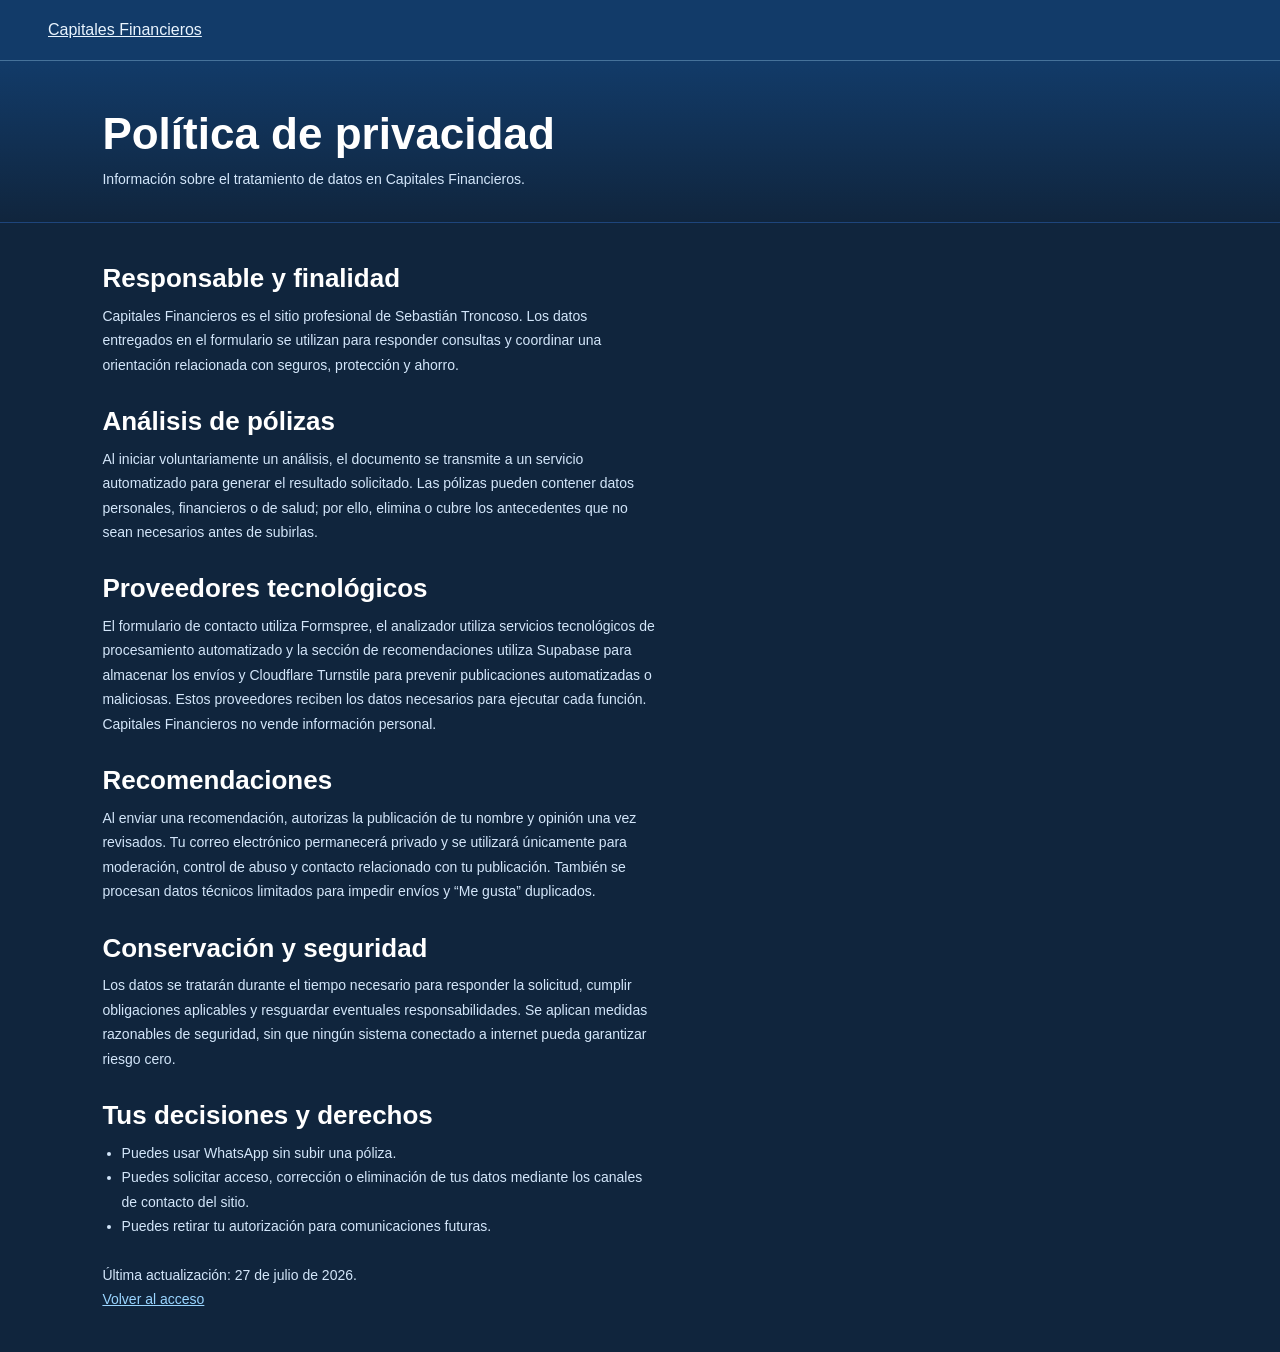
<file: privacidad/index.html>
<!doctype html><html lang="es-CL">
<head><meta charset="utf-8"><meta name="viewport" content="width=device-width, initial-scale=1">
<title>Privacidad | Capitales Financieros</title><link rel="stylesheet" href="/assets/polizas.css"></head>
<body><header class="portal-menu"><a href="/">Capitales Financieros</a></header><main>
    <div class="inner-hero">

      <h1 class="inner-title">Política de privacidad</h1>
      <p class="inner-desc">Información sobre el tratamiento de datos en Capitales Financieros.</p>
    </div>
    <div class="inner-body privacy-content">
      <h2>Responsable y finalidad</h2>
      <p>Capitales Financieros es el sitio profesional de Sebastián Troncoso. Los datos entregados en el formulario se utilizan para responder consultas y coordinar una orientación relacionada con seguros, protección y ahorro.</p>
      <h2>Análisis de pólizas</h2>
      <p>Al iniciar voluntariamente un análisis, el documento se transmite a un servicio automatizado para generar el resultado solicitado. Las pólizas pueden contener datos personales, financieros o de salud; por ello, elimina o cubre los antecedentes que no sean necesarios antes de subirlas.</p>
      <h2>Proveedores tecnológicos</h2>
      <p>El formulario de contacto utiliza Formspree, el analizador utiliza servicios tecnológicos de procesamiento automatizado y la sección de recomendaciones utiliza Supabase para almacenar los envíos y Cloudflare Turnstile para prevenir publicaciones automatizadas o maliciosas. Estos proveedores reciben los datos necesarios para ejecutar cada función. Capitales Financieros no vende información personal.</p>
      <h2>Recomendaciones</h2>
      <p>Al enviar una recomendación, autorizas la publicación de tu nombre y opinión una vez revisados. Tu correo electrónico permanecerá privado y se utilizará únicamente para moderación, control de abuso y contacto relacionado con tu publicación. También se procesan datos técnicos limitados para impedir envíos y “Me gusta” duplicados.</p>
      <h2>Conservación y seguridad</h2>
      <p>Los datos se tratarán durante el tiempo necesario para responder la solicitud, cumplir obligaciones aplicables y resguardar eventuales responsabilidades. Se aplican medidas razonables de seguridad, sin que ningún sistema conectado a internet pueda garantizar riesgo cero.</p>
      <h2>Tus decisiones y derechos</h2>
      <ul>
        <li>Puedes usar WhatsApp sin subir una póliza.</li>
        <li>Puedes solicitar acceso, corrección o eliminación de tus datos mediante los canales de contacto del sitio.</li>
        <li>Puedes retirar tu autorización para comunicaciones futuras.</li>
      </ul>
      <p style="margin-top:1.5rem;">Última actualización: 27 de julio de 2026.</p>
      <p><a class="privacy-link" href="/">Volver al acceso</a></p>
</div></main></body></html>
</file>
<file: assets/polizas.css>
*, *::before, *::after { box-sizing: border-box; margin: 0; padding: 0; }
:root {
  --navy: #000068;
  --blue: #4066B3;
  --light-blue: #85B7EB;
  --bg: #000050;
  --bg-dark: #00003a;
  --text: #dce8ff;
  --text-muted: rgba(205,222,255,0.78);
  --border: rgba(64,102,179,0.25);
}
html { scroll-behavior: smooth; }
body { font-family: Arial, Helvetica, sans-serif; background: var(--bg-dark); color: var(--text); min-height: 100vh; overflow-x: hidden; }
button,input,select,textarea{font:inherit}
/* ── INNER SCREENS ── */
.inner-screen { min-height:100vh; background:var(--bg-dark); }
.inner-hero { background:linear-gradient(180deg, var(--navy) 0%, var(--bg-dark) 100%); padding:3rem clamp(1.5rem,8vw,8rem) 2rem; border-bottom:0.5px solid var(--border); }
.inner-eyebrow { font-size:10px; font-weight:500; letter-spacing:0.14em; text-transform:uppercase; color:var(--blue); margin-bottom:6px; }
.inner-title { font-family:Arial, Helvetica, sans-serif; font-size:clamp(26px,3.5vw,44px); font-weight:700; color:#fff; line-height:1.15; margin-bottom:8px; }
.inner-desc { font-size:clamp(13px,1.1vw,15px); color:var(--text-muted); max-width:560px; line-height:1.6; }
.inner-body { padding:2.5rem clamp(1.5rem,8vw,8rem); }

/* ── ANALYZER ── */
.upload-label { display:block; font-size:11px; font-weight:500; text-transform:uppercase; letter-spacing:0.08em; color:rgba(133,183,235,0.6); margin-bottom:8px; }
.drop-zone { border:1px dashed rgba(64,102,179,0.4); border-radius:12px; padding:2.5rem 1.5rem; text-align:center; cursor:pointer; transition:all 0.2s; background:rgba(0,0,60,0.4); position:relative; max-width:560px; }
.drop-zone:hover,.drop-zone.drag-over { border-color:rgba(64,102,179,0.7); background:rgba(0,0,80,0.5); }
.drop-zone input[type=file] { position:absolute; inset:0; opacity:0; cursor:pointer; width:100%; height:100%; }
.drop-icon { width:48px; height:48px; background:rgba(64,102,179,0.15); border-radius:12px; display:flex; align-items:center; justify-content:center; margin:0 auto 0.75rem; }
.drop-icon svg { width:24px; height:24px; fill:none; stroke:var(--blue); stroke-width:1.5; stroke-linecap:round; stroke-linejoin:round; }
.drop-zone h3 { font-size:15px; font-weight:500; color:var(--text); margin-bottom:4px; }
.drop-zone p { font-size:13px; color:var(--text-muted); }
.drop-zone .formats { font-size:11px; color:rgba(133,183,235,0.3); margin-top:6px; }
.steps-row { display:flex; gap:8px; margin-bottom:1.5rem; max-width:560px; }
.step-pill { flex:1; background:rgba(0,0,80,0.6); border:0.5px solid var(--border); border-radius:10px; padding:10px 8px; text-align:center; }
.step-num { font-family:Arial, Helvetica, sans-serif; font-size:22px; font-weight:700; color:var(--light-blue); }
.step-lbl { font-size:11px; color:var(--text-muted); margin-top:3px; line-height:1.3; }
.file-selected { display:none; align-items:center; gap:10px; background:rgba(29,158,117,0.1); border:0.5px solid rgba(29,158,117,0.25); border-radius:8px; padding:10px 14px; margin-top:10px; max-width:560px; }
.file-selected.show { display:flex; }
.file-selected svg { width:18px; height:18px; fill:none; stroke:#1D9E75; stroke-width:1.5; stroke-linecap:round; stroke-linejoin:round; flex-shrink:0; }
.file-selected span { font-size:13px; color:#4ECBA0; font-weight:500; flex:1; overflow:hidden; text-overflow:ellipsis; white-space:nowrap; }
.error-box { display:none; background:rgba(226,75,74,0.08); border-left:3px solid #E24B4A; border-radius:0 8px 8px 0; padding:12px 14px; margin-top:1rem; font-size:13px; color:#E24B4A; line-height:1.5; max-width:560px; }
.error-box.show { display:block; }
.analyze-btn { background:var(--blue); color:#fff; border:none; border-radius:10px; padding:14px; font-size:14px; font-weight:500; cursor:pointer; margin-top:1rem; font-family:Arial, Helvetica, sans-serif; transition:opacity 0.2s,transform 0.1s; display:flex; align-items:center; justify-content:center; gap:8px; max-width:560px; width:100%; }
.analyze-btn:hover { opacity:0.88; } .analyze-btn:active { transform:scale(0.98); } .analyze-btn:disabled { opacity:0.3; cursor:not-allowed; }
.privacy-note { font-size:11px; color:rgba(133,183,235,0.3); margin-top:10px; line-height:1.5; max-width:560px; }
.loading-state { display:none; padding:2rem 0; max-width:400px; }
.loading-state.show { display:block; }
.spinner { width:38px; height:38px; border:2px solid rgba(64,102,179,0.2); border-top-color:var(--blue); border-radius:50%; animation:spin 0.8s linear infinite; margin-bottom:1rem; }
@keyframes spin { to { transform:rotate(360deg); } }
.step-item { display:flex; align-items:center; gap:10px; padding:7px 0; font-size:13px; color:rgba(180,210,255,0.35); transition:color 0.3s; }
.step-item.active { color:var(--light-blue); font-weight:500; }
.step-item.done { color:#4ECBA0; }
.step-dot { width:7px; height:7px; border-radius:50%; background:rgba(64,102,179,0.2); flex-shrink:0; transition:background 0.3s; }
.step-item.active .step-dot { background:var(--blue); }
.step-item.done .step-dot { background:#1D9E75; }
.results { display:none; max-width:700px; }
.results.show { display:block; }
.result-header { display:flex; align-items:center; gap:10px; margin-bottom:1.5rem; padding-bottom:1.25rem; border-bottom:0.5px solid var(--border); }
.check-circle { width:36px; height:36px; border-radius:50%; background:rgba(29,158,117,0.12); display:flex; align-items:center; justify-content:center; flex-shrink:0; }
.check-circle svg { width:18px; height:18px; fill:none; stroke:#1D9E75; stroke-width:2; stroke-linecap:round; stroke-linejoin:round; }
.result-header h2 { font-size:15px; font-weight:500; color:#fff; }
.result-header p { font-size:12px; color:var(--text-muted); margin-top:2px; }
.res-section-title { font-size:10px; font-weight:500; text-transform:uppercase; letter-spacing:0.1em; color:rgba(133,183,235,0.4); margin-bottom:10px; margin-top:1.5rem; }
.coverage-card { background:rgba(0,0,80,0.5); border-radius:10px; padding:1rem 1.25rem; margin-bottom:8px; border:0.5px solid var(--border); }
.cc-top { display:flex; justify-content:space-between; align-items:center; margin-bottom:4px; }
.cc-name { font-size:13px; font-weight:500; color:var(--text); }
.cc-val { font-size:13px; font-weight:500; color:var(--light-blue); }
.cc-desc { font-size:12px; color:var(--text-muted); line-height:1.5; }
.gap-card { background:rgba(64,102,179,0.06); border-radius:10px; padding:1rem 1.25rem; margin-bottom:8px; border-left:2px solid var(--blue); }
.gc-title { font-size:13px; font-weight:500; color:var(--light-blue); margin-bottom:3px; }
.gc-desc { font-size:12px; color:rgba(133,183,235,0.6); line-height:1.5; }
.compare-grid { display:grid; grid-template-columns:1fr 1fr; gap:8px; }
.compare-col { border-radius:10px; padding:10px 12px; }
.compare-col.current { background:rgba(0,0,60,0.4); border:0.5px solid rgba(64,102,179,0.15); }
.compare-col.better { background:rgba(64,102,179,0.12); border:0.5px solid rgba(64,102,179,0.35); }
.col-label { font-size:10px; font-weight:500; text-transform:uppercase; letter-spacing:0.07em; margin-bottom:6px; }
.compare-col.current .col-label { color:rgba(133,183,235,0.4); }
.compare-col.better .col-label { color:var(--light-blue); }
.col-item { font-size:12px; color:var(--text-muted); padding:3px 0; border-bottom:0.5px solid rgba(64,102,179,0.1); line-height:1.4; }
.compare-col.better .col-item { color:#a8c8f0; }
.col-item:last-child { border-bottom:none; }
.score-bar-wrap { margin:1rem 0; }
.score-label-row { display:flex; justify-content:space-between; font-size:12px; color:var(--text-muted); margin-bottom:6px; }
.score-track { height:6px; background:rgba(64,102,179,0.15); border-radius:3px; overflow:hidden; }
.score-fill { height:100%; border-radius:3px; transition:width 1s ease; }
.rec-card { background:rgba(0,0,68,0.7); border:0.5px solid rgba(64,102,179,0.3); border-radius:12px; padding:1.25rem; margin-top:1rem; }
.rec-top { display:flex; align-items:center; gap:10px; margin-bottom:10px; }
.rec-av { width:38px; height:38px; border-radius:50%; overflow:hidden; border:1px solid rgba(64,102,179,0.4); flex-shrink:0; }
.rec-av img { width:160%; height:160%; object-fit:cover; object-position:center 8%; margin-left:-30%; margin-top:-5%; }
.rec-name { font-size:13px; font-weight:500; color:#fff; }
.rec-role { font-size:11px; color:var(--light-blue); }
.rec-text-p { font-size:13px; color:var(--text-muted); line-height:1.7; }
.rec-cta { display:block; width:100%; background:var(--blue); color:#fff; border:none; border-radius:8px; padding:13px; font-size:13px; font-weight:500; cursor:pointer; margin-top:1rem; text-align:center; text-decoration:none; font-family:Arial, Helvetica, sans-serif; transition:opacity 0.2s; }
.rec-cta:hover { opacity:0.88; }
.new-analysis-btn { width:100%; max-width:700px; background:none; border:0.5px solid var(--border); border-radius:10px; padding:12px; font-size:13px; color:var(--text-muted); cursor:pointer; margin-top:1rem; font-family:Arial, Helvetica, sans-serif; transition:all 0.2s; }
.new-analysis-btn:hover { border-color:var(--blue); color:var(--light-blue); }
.coverage-table-wrap { overflow-x:auto; border:0.5px solid var(--border); border-radius:12px; background:rgba(0,0,68,.5); }
.coverage-table { width:100%; min-width:820px; border-collapse:collapse; font-size:11px; }
.coverage-table th { padding:10px; text-align:left; color:var(--light-blue); background:rgba(64,102,179,.15); text-transform:uppercase; letter-spacing:.05em; }
.coverage-table td { padding:10px; color:var(--text-muted); border-top:0.5px solid var(--border); vertical-align:top; line-height:1.5; }
.coverage-table td:first-child { color:var(--text); font-weight:500; }
.report-tools { margin-top:1.5rem; padding:1.25rem; border:0.5px solid var(--border); border-radius:14px; background:rgba(8,18,54,.85); }
.report-tools h3 { color:#fff; font-size:16px; margin-bottom:5px; }
.report-tools>p { color:var(--text-muted); font-size:12px; line-height:1.55; margin-bottom:1rem; }
.report-actions { display:grid; grid-template-columns:1fr 1fr; gap:8px; }
.report-secondary { background:transparent; color:var(--light-blue); border:0.5px solid var(--border); border-radius:9px; padding:12px; cursor:pointer; font:500 13px Arial, Helvetica, sans-serif; }
.report-secondary:hover { border-color:var(--blue); }
.report-copy-email { display:none; }
.report-copy-email.show { display:block; }
.report-status { display:none; margin-top:12px; padding:10px 12px; border-radius:9px; font-size:12px; line-height:1.5; }
.report-status.show { display:block; }
.report-status.success { color:#9de0c7; background:rgba(29,158,117,.16); }
.report-status.error { color:#ffc2c2; background:rgba(210,70,70,.15); }
@media(max-width:620px){.report-actions{grid-template-columns:1fr}}
.cf-label { display:block; font-size:11px; font-weight:500; text-transform:uppercase; letter-spacing:0.08em; color:rgba(133,183,235,0.65); margin-bottom:6px; margin-top:1.25rem; }
.cf-label:first-child { margin-top:0; }
.cf-input,.cf-select,.cf-textarea { width:100%; max-width:560px; background:rgba(0,0,80,0.5); border:0.5px solid var(--border); border-radius:8px; padding:12px 14px; font-size:14px; font-family:Arial, Helvetica, sans-serif; color:var(--text); outline:none; transition:border-color 0.2s; -webkit-appearance:none; }
.cf-input::placeholder,.cf-textarea::placeholder { color:rgba(133,183,235,0.25); }
.cf-input:focus,.cf-select:focus,.cf-textarea:focus { border-color:rgba(64,102,179,0.7); }
.cf-select { cursor:pointer; background-image:url("data:image/svg+xml,%3Csvg xmlns='http://www.w3.org/2000/svg' width='12' height='12' viewBox='0 0 24 24' fill='none' stroke='%234066B3' stroke-width='2'%3E%3Cpolyline points='6 9 12 15 18 9'/%3E%3C/svg%3E"); background-repeat:no-repeat; background-position:right 14px center; padding-right:36px; }
.cf-select option { background:#000068; color:var(--text); }
.cf-textarea { resize:none; height:90px; line-height:1.5; }
.cf-submit { background:var(--blue); color:#fff; border:none; border-radius:10px; padding:14px; font-size:14px; font-weight:500; cursor:pointer; margin-top:1.5rem; font-family:Arial, Helvetica, sans-serif; transition:opacity 0.2s,transform 0.1s; display:flex; align-items:center; justify-content:center; gap:8px; max-width:560px; width:100%; }
.cf-submit:hover { opacity:0.88; } .cf-submit:active { transform:scale(0.98); } .cf-submit:disabled { opacity:0.4; cursor:not-allowed; }
/* ── CHAT ── */
.chat-fab { position:fixed; bottom:92px; right:24px; width:50px; height:50px; background:var(--navy); border:0.5px solid rgba(64,102,179,0.4); border-radius:50%; cursor:pointer; display:none; align-items:center; justify-content:center; box-shadow:0 4px 20px rgba(0,0,0,0.4); z-index:100; transition:transform 0.2s; }
.chat-fab.visible { display:flex; }
.chat-fab:hover { transform:scale(1.08); }
.chat-fab svg { width:20px; height:20px; fill:none; stroke:var(--light-blue); stroke-width:1.8; stroke-linecap:round; stroke-linejoin:round; }
.chat-fab .notif-dot { position:absolute; top:5px; right:5px; width:9px; height:9px; background:#1D9E75; border-radius:50%; border:2px solid var(--navy); }
.chat-window { position:fixed; bottom:154px; right:16px; width:calc(100vw - 32px); max-width:380px; background:#000055; border:0.5px solid rgba(64,102,179,0.35); border-radius:16px; box-shadow:0 8px 40px rgba(0,0,0,0.5); z-index:99; display:none; flex-direction:column; overflow:hidden; max-height:65vh; }
.chat-window.open { display:flex; }
.chat-header { background:var(--navy); padding:13px 16px; display:flex; align-items:center; gap:10px; flex-shrink:0; border-bottom:0.5px solid rgba(64,102,179,0.3); }
.ch-av { width:32px; height:32px; border-radius:50%; overflow:hidden; border:1px solid rgba(64,102,179,0.4); flex-shrink:0; }
.ch-av img { width:160%; height:160%; object-fit:cover; object-position:center 8%; margin-left:-30%; margin-top:-5%; }
.ch-name { font-size:13px; font-weight:500; color:#fff; }
.ch-status { font-size:11px; color:var(--text-muted); display:flex; align-items:center; gap:4px; }
.ch-status::before { content:""; width:5px; height:5px; background:#1D9E75; border-radius:50%; display:inline-block; }
.ch-close { background:none; border:none; cursor:pointer; padding:4px; display:flex; }
.ch-close svg { width:16px; height:16px; fill:none; stroke:rgba(133,183,235,0.5); stroke-width:2; stroke-linecap:round; }
.chat-messages { flex:1; overflow-y:auto; padding:12px; display:flex; flex-direction:column; gap:8px; background:var(--bg-dark); }
.msg { max-width:85%; display:flex; flex-direction:column; gap:3px; }
.msg.bot { align-self:flex-start; } .msg.user { align-self:flex-end; }
.msg-bubble { padding:9px 12px; border-radius:14px; font-size:13px; line-height:1.55; }
.msg.bot .msg-bubble { background:rgba(0,0,80,0.8); color:#c8d8f0; border-bottom-left-radius:4px; border:0.5px solid rgba(64,102,179,0.3); }
.msg.user .msg-bubble { background:var(--blue); color:#fff; border-bottom-right-radius:4px; }
.msg-time { font-size:10px; color:rgba(133,183,235,0.25); }
.msg.user .msg-time { text-align:right; }
.typing-indicator { display:none; align-self:flex-start; }
.typing-indicator.show { display:flex; }
.typing-bubble { background:rgba(0,0,80,0.8); border:0.5px solid rgba(64,102,179,0.3); border-radius:14px; border-bottom-left-radius:4px; padding:12px 14px; display:flex; align-items:center; gap:4px; }
.typing-dot { width:5px; height:5px; background:rgba(133,183,235,0.4); border-radius:50%; animation:bounce 1.2s infinite; }
.typing-dot:nth-child(2) { animation-delay:0.2s; } .typing-dot:nth-child(3) { animation-delay:0.4s; }
@keyframes bounce { 0%,60%,100%{transform:translateY(0)}30%{transform:translateY(-5px)} }
.chat-suggestions { padding:8px 12px; display:flex; flex-wrap:wrap; gap:5px; background:var(--bg-dark); flex-shrink:0; border-top:0.5px solid rgba(64,102,179,0.15); }
.suggestion-btn { background:rgba(0,0,80,0.6); border:0.5px solid rgba(64,102,179,0.3); border-radius:20px; padding:5px 11px; font-size:11px; color:var(--light-blue); cursor:pointer; font-family:Arial, Helvetica, sans-serif; transition:all 0.15s; white-space:nowrap; }
.suggestion-btn:hover { background:rgba(64,102,179,0.2); border-color:rgba(64,102,179,0.5); }
.chat-input-row { display:flex; gap:8px; padding:10px 12px; border-top:0.5px solid rgba(64,102,179,0.2); background:var(--navy); flex-shrink:0; }
.chat-input { flex:1; border:0.5px solid rgba(64,102,179,0.3); border-radius:20px; padding:8px 14px; font-size:13px; font-family:Arial, Helvetica, sans-serif; outline:none; color:var(--text); background:rgba(0,0,60,0.6); transition:border-color 0.2s; }
.chat-input:focus { border-color:rgba(64,102,179,0.7); }
.chat-send { width:34px; height:34px; background:var(--blue); border:none; border-radius:50%; cursor:pointer; display:flex; align-items:center; justify-content:center; flex-shrink:0; transition:opacity 0.2s; }
.chat-send:hover { opacity:0.85; }
.chat-send svg { width:14px; height:14px; fill:none; stroke:#fff; stroke-width:2.2; stroke-linecap:round; stroke-linejoin:round; }

/* ── ACCESSIBILITY, CONSENT & PRIVACY ── */
.sr-only{position:absolute;width:1px;height:1px;padding:0;margin:-1px;overflow:hidden;clip:rect(0,0,0,0);white-space:nowrap;border:0}
.consent-row{display:flex;align-items:flex-start;gap:10px;max-width:560px;margin:14px 0;padding:12px 14px;border:.5px solid var(--border);border-radius:10px;background:rgba(64,102,179,.08)}
.consent-row input{width:18px;height:18px;margin-top:1px;accent-color:var(--blue);flex-shrink:0}
.consent-row label{font-size:12px;line-height:1.55;color:var(--text-muted)}
.privacy-link{appearance:none;border:0;padding:0;background:none;color:var(--light-blue);font:inherit;text-decoration:underline;cursor:pointer}
.privacy-content{max-width:760px}.privacy-content h2{font-family:Arial, Helvetica, sans-serif;color:#fff;font-size:26px;margin:1.8rem 0 .6rem}.privacy-content h2:first-child{margin-top:0}
.privacy-content p,.privacy-content li{color:var(--text-muted);font-size:14px;line-height:1.75}.privacy-content ul{padding-left:1.2rem;margin:.5rem 0}.footer a{color:var(--light-blue)}

:root{--navy:#123b69;--blue:#428ac5;--light-blue:#9ad5ff;--bg:#122f50;--bg-dark:#10253d;--text:#eaf5ff;--text-muted:#d3e6fa}
[hidden]{display:none!important}
.portal-menu{display:flex;flex-wrap:wrap;gap:10px 20px;align-items:center;padding:16px clamp(16px,5vw,48px);background:var(--navy);border-bottom:1px solid #46729a}
.portal-menu nav{display:flex;align-items:center;gap:8px 16px;flex-wrap:wrap}.portal-menu a{padding:5px 0;color:#eaf5ff}.portal-menu a[aria-current="page"]{font-weight:700;text-decoration-thickness:2px}.portal-menu strong{margin-right:auto}
.portal-status{padding:22px clamp(16px,5vw,48px)}
.chat-fab{bottom:24px}.chat-window{bottom:84px}
:focus-visible{outline:2px solid #9ad5ff;outline-offset:3px}
@media(max-width:600px){.steps-row{flex-wrap:wrap}.compare-grid{grid-template-columns:1fr}.chat-window{width:calc(100% - 24px);right:12px}.inner-body{padding:1.5rem 1rem}}
</file>
